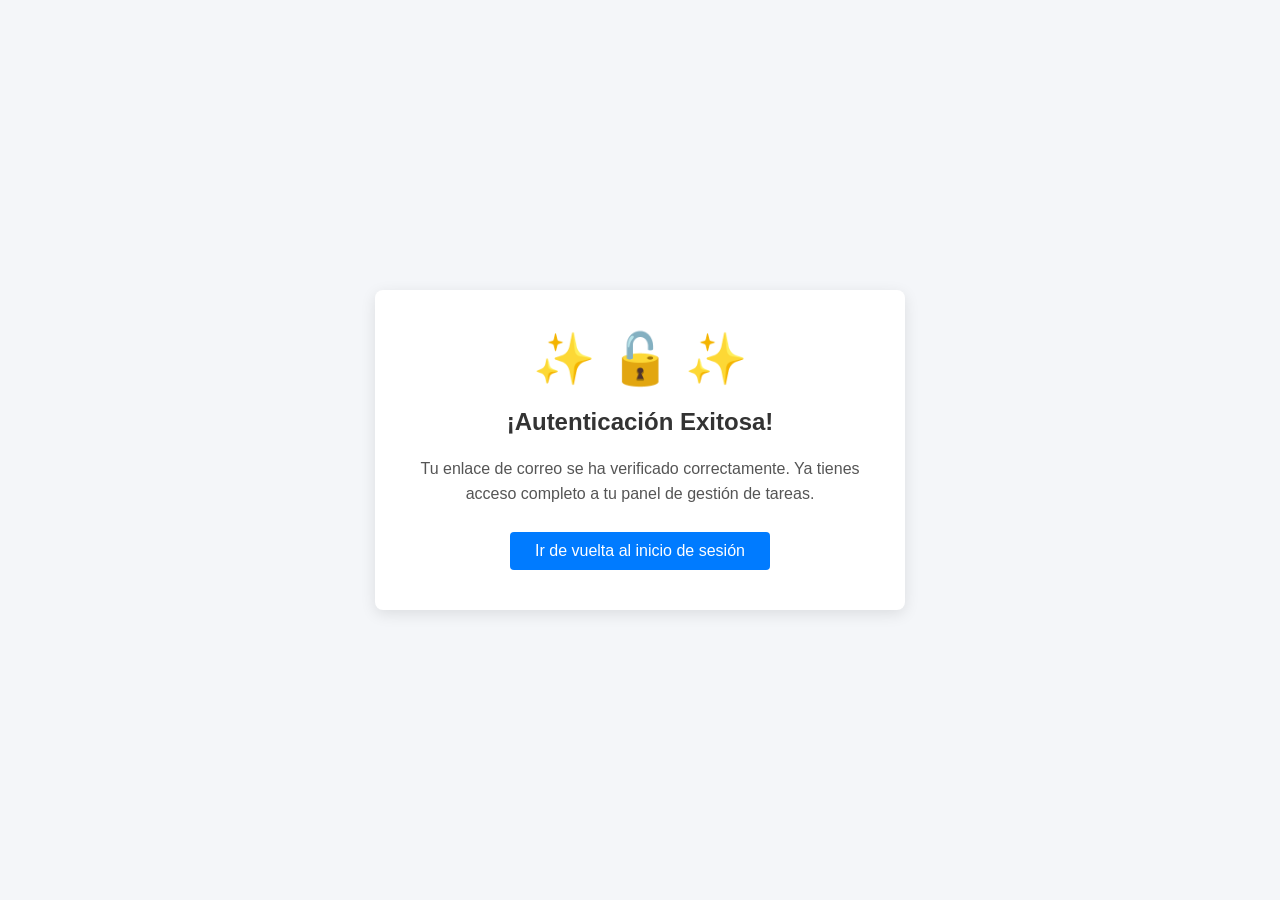
<file: confirmacion.html>
<!DOCTYPE html>
<html lang="es">
<head>
    <meta charset="UTF-8">
    <meta name="viewport" content="width=device-width, initial-scale=1.0">
    <title>¡Correo Confirmado! - Gestor de Tareas</title>
    <link rel="stylesheet" href="style.css">
    <style>
        /* Estilos específicos adicionales para centrar el mensaje perfectamente en pantalla */
        body.confirmation-body {
            display: flex;
            justify-content: center;
            align-items: center;
            min-height: 100vh;
            background-color: #f4f6f9;
            margin: 0;
            font-family: sans-serif;
        }
        .confirmation-card {
            background: white;
            padding: 40px;
            border-radius: 8px;
            box-shadow: 0 4px 15px rgba(0,0,0,0.1);
            text-align: center;
            max-width: 450px;
            width: 90%;
        }
        .success-icon {
            font-size: 50px;
            color: #28a745;
            margin-bottom: 20px;
        }
        .redirect-text {
            color: #666;
            font-size: 14px;
            margin-top: 20px;
        }
    </style>
</head>
<body class="confirmation-body">

    <div class="confirmation-card">
        <div class="success-icon">✨ 🔓 ✨</div>
        <h2 style="margin-top: 0; color: #333;">¡Autenticación Exitosa!</h2>
        <p style="color: #555; line-height: 1.6; margin-bottom: 25px;">
            Tu enlace de correo se ha verificado correctamente. Ya tienes acceso completo a tu panel de gestión de tareas.
        </p>
        
        <a href="index.html" class="btn-primary" style="display: inline-block; text-decoration: none; width: auto; padding: 10px 25px;">
            Ir de vuelta al inicio de sesión
        </a>
    </div>
</body>
</html>
</file>
<file: style.css>
body {
    font-family: 'Segoe UI', Tahoma, Geneva, Verdana, sans-serif;
    background-color: #f4f7f6;
    display: flex;
    justify-content: center;
    align-items: center;
    height: 100vh;
    margin: 0;
}

.auth-wrapper {
    width: 100%;
    max-width: 400px;
    padding: 20px;
}

.auth-card {
    background: white;
    padding: 30px;
    border-radius: 8px;
    box-shadow: 0 4px 12px rgba(0,0,0,0.1);
}

.form-group {
    margin-bottom: 15px;
}

.form-group label {
    display: block;
    margin-bottom: 5px;
    font-weight: 600;
}

.form-group input {
    width: 100%;
    padding: 10px;
    box-sizing: border-box;
    border: 1px solid #ccc;
    border-radius: 4px;
}

.btn-primary {
    width: 100%;
    padding: 10px;
    background-color: #007bff;
    color: white;
    border: none;
    border-radius: 4px;
    font-size: 16px;
    cursor: pointer;
}

.btn-primary:hover {
    background-color: #0056b3;
}

.toggle-text {
    text-align: center;
    margin-top: 15px;
    font-size: 14px;
}

.hidden {
    display: none;
}

.toast {
    position: fixed;
    top: 20px;
    right: 20px;
    padding: 15px 25px;
    border-radius: 4px;
    color: white;
    font-weight: 600;
    box-shadow: 0 4px 12px rgba(0,0,0,0.15);
    z-index: 1000;
    
    /* Estado oculto por defecto y animación */
    opacity: 0;
    transform: translateY(-20px);
    transition: opacity 0.3s ease, transform 0.3s ease;
    pointer-events: none; 
}

/* Clase para mostrarlo */
.toast.show {
    opacity: 1;
    transform: translateY(0);
}

/* Colores según el tipo de mensaje */
.toast.success {
    background-color: #28a745;
}

.toast.error {
    background-color: #dc3545;
}

/* --- ESTILOS DEL DASHBOARD --- */

.dashboard-body {
    display: block; /* Sobrescribimos el display flex del index */
    height: auto;
    min-height: 100vh;
}

/* Barra de Navegación */
.navbar {
    background-color: white;
    padding: 0 30px;
    height: 70px;
    display: flex;
    justify-content: space-between;
    align-items: center;
    box-shadow: 0 2px 10px rgba(0,0,0,0.05);
}

.logo {
    font-size: 20px;
    font-weight: bold;
    color: #007bff;
}

.nav-links a {
    text-decoration: none;
    color: #555;
    margin: 0 15px;
    font-weight: 600;
}

.nav-links a.active {
    color: #007bff;
    border-bottom: 2px solid #007bff;
    padding-bottom: 5px;
}

/* Desplegable del Perfil */
.profile-menu {
    position: relative;
}

.profile-trigger {
    display: flex;
    align-items: center;
    cursor: pointer;
    gap: 10px;
    font-weight: 600;
}

.avatar {
    width: 40px;
    height: 40px;
    border-radius: 50%;
    object-fit: cover;
}

.dropdown-content {
    position: absolute;
    right: 0;
    top: 50px;
    background-color: white;
    min-width: 160px;
    box-shadow: 0 8px 16px rgba(0,0,0,0.1);
    border-radius: 8px;
    overflow: hidden;
    z-index: 10;
}

.dropdown-content a {
    color: black;
    padding: 12px 16px;
    text-decoration: none;
    display: block;
    font-size: 14px;
}

.dropdown-content a:hover {
    background-color: #f1f1f1;
}

.text-danger {
    color: #dc3545 !important;
}

/* Contenedor Principal */
.dashboard-container {
    max-width: 800px;
    margin: 40px auto;
    padding: 0 20px;
}

/* Formulario de Tareas */
.task-form-card {
    background: white;
    padding: 25px;
    border-radius: 8px;
    box-shadow: 0 2px 8px rgba(0,0,0,0.05);
    margin-bottom: 30px;
}

.task-form-card textarea {
    width: 100%;
    padding: 10px;
    box-sizing: border-box;
    border: 1px solid #ccc;
    border-radius: 4px;
    font-family: inherit;
    resize: vertical;
}

/* Inputs de archivos */
.file-input-group {
    display: flex;
    align-items: center;
    gap: 15px;
}

.hidden-file-input {
    display: none; /* Oculta el input feo por defecto del navegador */
}

.btn-secondary {
    padding: 8px 15px;
    background-color: #e2e6ea;
    color: #333;
    border-radius: 4px;
    cursor: pointer;
    font-size: 14px;
    transition: 0.2s;
}

.btn-secondary:hover {
    background-color: #d1d5d8;
}

.file-name {
    font-size: 13px;
    color: #666;
    font-style: italic;
}

/* Lista de tareas */
.task-list {
    display: flex;
    flex-direction: column;
    gap: 15px;
}

.empty-state {
    text-align: center;
    color: #777;
    font-style: italic;
    padding: 20px;
}

/* Estilos de la tarjeta de cada tarea individual */
.task-item {
    background: white;
    padding: 15px 20px;
    border-radius: 8px;
    box-shadow: 0 2px 5px rgba(0,0,0,0.05);
    display: flex;
    justify-content: space-between;
    align-items: center;
    border-left: 4px solid #007bff;
    transition: 0.3s ease;
}

.task-item.completed {
    border-left-color: #28a745;
    opacity: 0.7;
}

.task-item.completed .task-title {
    text-decoration: line-through;
    color: #666;
}

.task-content h4 {
    margin: 0 0 5px 0;
}

.task-content p {
    margin: 0;
    font-size: 14px;
    color: #555;
}

.task-actions {
    display: flex;
    gap: 10px;
}

.btn-icon {
    background: none;
    border: none;
    cursor: pointer;
    font-size: 18px;
    padding: 5px;
    border-radius: 4px;
}

.btn-icon:hover {
    background-color: #f1f1f1;
}

/* --- ESTILOS DEL MODAL DE CONFIRMACIÓN --- */
.modal-overlay {
    position: fixed;
    top: 0;
    left: 0;
    width: 100%;
    height: 100%;
    background-color: rgba(0, 0, 0, 0.5);
    display: flex;
    justify-content: center;
    align-items: center;
    z-index: 2000;
}

.modal-overlay.hidden {
    display: none;
}

.modal-card {
    background: white;
    padding: 25px;
    border-radius: 8px;
    width: 90%;
    max-width: 400px;
    box-shadow: 0 4px 15px rgba(0,0,0,0.2);
    text-align: center;
}

.modal-card h3 {
    margin-top: 0;
    color: #333;
}

.modal-card p {
    color: #666;
    margin-bottom: 25px;
}

.modal-actions {
    display: flex;
    justify-content: center;
    gap: 15px;
}

.btn-danger {
    padding: 8px 15px;
    background-color: #dc3545;
    color: white;
    border: none;
    border-radius: 4px;
    cursor: pointer;
    font-size: 14px;
    transition: 0.2s;
}

.btn-danger:hover {
    background-color: #c82333;
}

/* --- NAVBAR FIJA SUPERIOR --- */
.navbar {
    position: fixed;
    top: 0;
    left: 0;
    width: 100%;
    z-index: 1000;
    box-sizing: border-box;
}

/* Ajuste del cuerpo para compensar la altura de la navbar fija */
.dashboard-body {
    display: block;
    padding-top: 70px; /* Altura exacta de la barra de navegación */
    height: auto;
    min-height: 100vh;
    box-sizing: border-box;
}

/* --- REJILLA DE 3 COLUMNAS PARA EL DASHBOARD --- */
.dashboard-grid-layout {
    display: grid;
    grid-template-columns: 24.9% 50% 24.9%;
    gap: 20px; /* Espacio simétrico y limpio entre columnas */
    max-width: 1600px;
    margin: 30px auto;
    padding: 0 20px;
    box-sizing: border-box;
    width: 100%;
}

/* Identificadores específicos para las áreas de contenido */
#sidebar-calendar-area {
    grid-column: 1 / 2; /* Primera columna: Calendario */
}

#main-content-area {
    grid-column: 2 / 3; /* Segunda columna: Contenido principal (Formulario y Tareas) */
}

#right-margin-area {
    grid-column: 3 / 4; /* Tercera columna: Margen simétrico de apoyo visual */
}

/* --- ADAPTABILIDAD RESPONSIVE (MÓVILES Y TABLETS) --- */
@media (max-width: 1024px) {
    .dashboard-grid-layout {
        grid-template-columns: 1fr; /* Se apilan en una sola columna en pantallas estrechas */
    }
    #sidebar-calendar-area, #main-content-area, #right-margin-area {
        grid-column: 1 / -1;
    }
}

/* --- ESTILOS DEL MINI-CALENDARIO LATERAL --- */
.calendar-card {
    background: white;
    padding: 20px;
    border-radius: 8px;
    box-shadow: 0 2px 8px rgba(0,0,0,0.05);
    position: sticky;
    top: 90px; /* Se queda fijo de forma elegante al hacer scroll */
}

.calendar-header {
    display: flex;
    justify-content: space-between;
    align-items: center;
    margin-bottom: 15px;
}

.calendar-header h4 {
    margin: 0;
    font-size: 1.1em;
    color: #333;
    text-transform: capitalize;
}

.calendar-nav-btn {
    background: #e2e6ea;
    border: none;
    border-radius: 4px;
    width: 30px;
    height: 30px;
    cursor: pointer;
    font-weight: bold;
    color: #333;
    transition: 0.2s;
}

.calendar-nav-btn:hover {
    background-color: #d1d5d8;
}

.calendar-weekdays {
    display: grid;
    grid-template-columns: repeat(7, 1fr);
    text-align: center;
    font-weight: 600;
    font-size: 12px;
    color: #777;
    margin-bottom: 8px;
}

.calendar-grid {
    display: grid;
    grid-template-columns: repeat(7, 1fr);
    gap: 4px;
}

.calendar-day {
    aspect-ratio: 1;
    display: flex;
    flex-direction: column;
    align-items: center;
    justify-content: center;
    font-size: 13px;
    border-radius: 4px;
    cursor: pointer;
    background-color: #f8f9fa;
    color: #333;
    user-select: none;
    position: relative;
    transition: 0.15s ease;
}

.calendar-day:hover {
    background-color: #e2e6ea;
}

.calendar-day.empty {
    background-color: transparent;
    cursor: default;
}

.calendar-day.today {
    border: 2px solid #007bff;
    font-weight: bold;
}

.calendar-day.selected {
    background-color: #007bff !important;
    color: white !important;
}

/* Indicador de que el día tiene tareas */
.calendar-day.has-task::after {
    content: '';
    position: absolute;
    bottom: 4px;
    width: 4px;
    height: 4px;
    background-color: #28a745;
    border-radius: 50%;
}

.calendar-day.selected.has-task::after {
    background-color: white;
}

/* --- ESTILO PARA EL INPUT DEL AÑO EN EL CALENDARIO --- */
#calendar-year-input {
    border: 1px solid transparent;
    background: transparent;
    color: #333;
    font-size: 1.1em;
    font-weight: bold;
    font-family: inherit;
    width: 65px;
    text-align: center;
    border-radius: 4px;
    transition: 0.2s;
    cursor: pointer;
    outline: none;
}

#calendar-year-input:hover, 
#calendar-year-input:focus {
    background-color: #e2e6ea;
    border-color: #ccc;
    cursor: text;
}

/* Ocultar las flechas incrementales por defecto en algunos navegadores para mayor limpieza visual (opcional) */
#calendar-year-input::-webkit-inner-spin-button,
#calendar-year-input::-webkit-outer-spin-button {
    opacity: 0.5;
}

/* --- ESTILOS PARA MENÚS DESPLEGABLES DE ETIQUETAS Y PALETA --- */
.tag-dropdown-wrapper {
    position: relative;
    display: inline-block;
}

.tag-dropdown-content {
    position: absolute;
    left: 0;
    top: 40px;
    background-color: white;
    padding: 8px;
    border-radius: 8px;
    box-shadow: 0 8px 20px rgba(0,0,0,0.15);
    display: flex;
    flex-direction: column;
    gap: 4px;
    min-width: 200px;
    max-height: 260px;
    overflow-y: auto;
    z-index: 150;
}

.tag-dropdown-content.hidden {
    display: none;
}

.tag-option-item {
    display: flex;
    align-items: center;
    gap: 8px;
    padding: 7px 10px;
    border-radius: 5px;
    border: none;
    background: transparent;
    cursor: pointer;
    font-size: 13px;
    font-family: inherit;
    color: #333;
    text-align: left;
    transition: background-color 0.15s ease;
    width: 100%;
}

.tag-option-item:hover {
    background-color: #f1f3f5;
}

.tag-option-item.selected {
    background-color: #e7f1ff;
    font-weight: 600;
    color: #0056b3;
}

.tag-add-new-btn {
    display: flex;
    align-items: center;
    gap: 6px;
    padding: 8px 10px;
    border-radius: 5px;
    border: 1px dashed #007bff;
    background-color: #f8fbff;
    color: #007bff;
    font-weight: 600;
    font-size: 13px;
    cursor: pointer;
    margin-bottom: 4px;
    transition: 0.15s ease;
}

.tag-add-new-btn:hover {
    background-color: #e7f1ff;
}

.tag-color-dot {
    width: 12px;
    height: 12px;
    border-radius: 50%;
    display: inline-block;
    flex-shrink: 0;
}

/* Paleta de selección de color dentro del modal de nueva etiqueta */
.modal-color-grid {
    display: grid;
    grid-template-columns: repeat(7, 1fr);
    gap: 8px;
    justify-items: center;
    margin-top: 8px;
}

.color-swatch-btn {
    width: 28px;
    height: 28px;
    border-radius: 6px;
    border: 2px solid #ccc;
    cursor: pointer;
    transition: transform 0.15s ease, border-color 0.15s ease;
    padding: 0;
    outline: none;
}

.color-swatch-btn:hover {
    transform: scale(1.15);
    border-color: #333;
}

.color-swatch-btn.selected {
    border-color: #007bff;
    transform: scale(1.2);
    box-shadow: 0 0 0 2px rgba(0, 123, 255, 0.4);
}

/* Fila contenedora de cada etiqueta + botón de borrar */
.tag-option-row {
    display: flex;
    align-items: center;
    justify-content: space-between;
    gap: 4px;
    width: 100%;
    border-radius: 5px;
    transition: background-color 0.15s ease;
}

.tag-option-row:hover {
    background-color: #f1f3f5;
}

.tag-option-row.selected {
    background-color: #e7f1ff;
}

.tag-option-row .tag-option-item {
    flex-grow: 1;
    background: transparent !important;
}

.tag-delete-btn {
    background: none;
    border: none;
    cursor: pointer;
    font-size: 13px;
    padding: 4px 6px;
    border-radius: 4px;
    opacity: 0.65;
    transition: 0.15s ease;
    flex-shrink: 0;
}

.tag-delete-btn:hover {
    opacity: 1;
    background-color: #ffe6e6;
}

/* --- ESTILOS PARA MODAL DE TAREAS PERIÓDICAS --- */
.recurrence-select-input {
    width: 100%;
    padding: 9px 12px;
    border: 1px solid #ccc;
    border-radius: 4px;
    font-family: inherit;
    font-size: 14px;
    color: #333;
    background-color: #fff;
    cursor: pointer;
    outline: none;
    box-sizing: border-box;
}

.recurrence-select-input:focus {
    border-color: #007bff;
}

.weekly-days-panel {
    margin-top: 15px;
    padding: 12px;
    background-color: #f8f9fa;
    border: 1px solid #e9ecef;
    border-radius: 6px;
    display: flex;
    flex-direction: column;
    gap: 10px;
}

.weekly-days-panel.hidden {
    display: none;
}

.weekly-days-label {
    font-size: 13px;
    color: #555;
    font-weight: 600;
    text-align: center;
}

.weekly-days-grid {
    display: flex;
    justify-content: center;
    gap: 8px;
}

.weekday-toggle-btn {
    width: 34px;
    height: 34px;
    border-radius: 50%;
    border: 1px solid #ccc;
    background-color: #ffffff;
    color: #333;
    font-size: 13px;
    font-weight: 600;
    cursor: pointer;
    display: flex;
    align-items: center;
    justify-content: center;
    padding: 0;
    transition: 0.15s ease;
}

.weekday-toggle-btn:hover {
    background-color: #e2e6ea;
}

.weekday-toggle-btn.active {
    background-color: #007bff;
    color: white;
    border-color: #0056b3;
}

/* --- CONTENEDOR STICKY DE CALENDARIO + NOTIFICACIONES --- */
.sidebar-sticky-stack {
    position: sticky;
    top: 90px;
    display: flex;
    flex-direction: column;
    gap: 20px;
}

.sidebar-sticky-stack .calendar-card {
    position: static;
    top: auto;
}

.notifications-header {
    display: flex;
    justify-content: space-between;
    align-items: center;
    border-bottom: 1px solid #eee;
    padding-bottom: 10px;
    margin-bottom: 12px;
}

.notifications-header h3 {
    margin: 0;
    font-size: 1.1em;
    color: #333;
}

.notifications-badge {
    background-color: #007bff;
    color: white;
    font-size: 11px;
    font-weight: bold;
    padding: 2px 8px;
    border-radius: 12px;
}

.notifications-list {
    list-style: none;
    padding: 0;
    margin: 0;
    max-height: 290px;
    overflow-y: auto;
    display: flex;
    flex-direction: column;
    gap: 8px;
}

.notification-item {
    display: flex;
    justify-content: space-between;
    align-items: flex-start;
    gap: 8px;
    padding: 9px 10px;
    background-color: #f8f9fa;
    border: 1px solid #eceff1;
    border-left: 4px solid #007bff;
    border-radius: 6px;
    font-size: 12.5px;
    color: #333;
}

.notification-body {
    flex-grow: 1;
    min-width: 0;
}

.notification-title {
    font-weight: 600;
    margin-bottom: 2px;
    color: #222;
}

.notification-message {
    color: #555;
    line-height: 1.35;
    word-break: break-word;
}

.notification-delete-btn {
    background: none;
    border: none;
    color: #dc3545;
    font-weight: bold;
    font-size: 13px;
    cursor: pointer;
    padding: 2px 5px;
    border-radius: 4px;
    line-height: 1;
    flex-shrink: 0;
}

.notification-delete-btn:hover {
    background-color: #ffe6e6;
}
</file>
